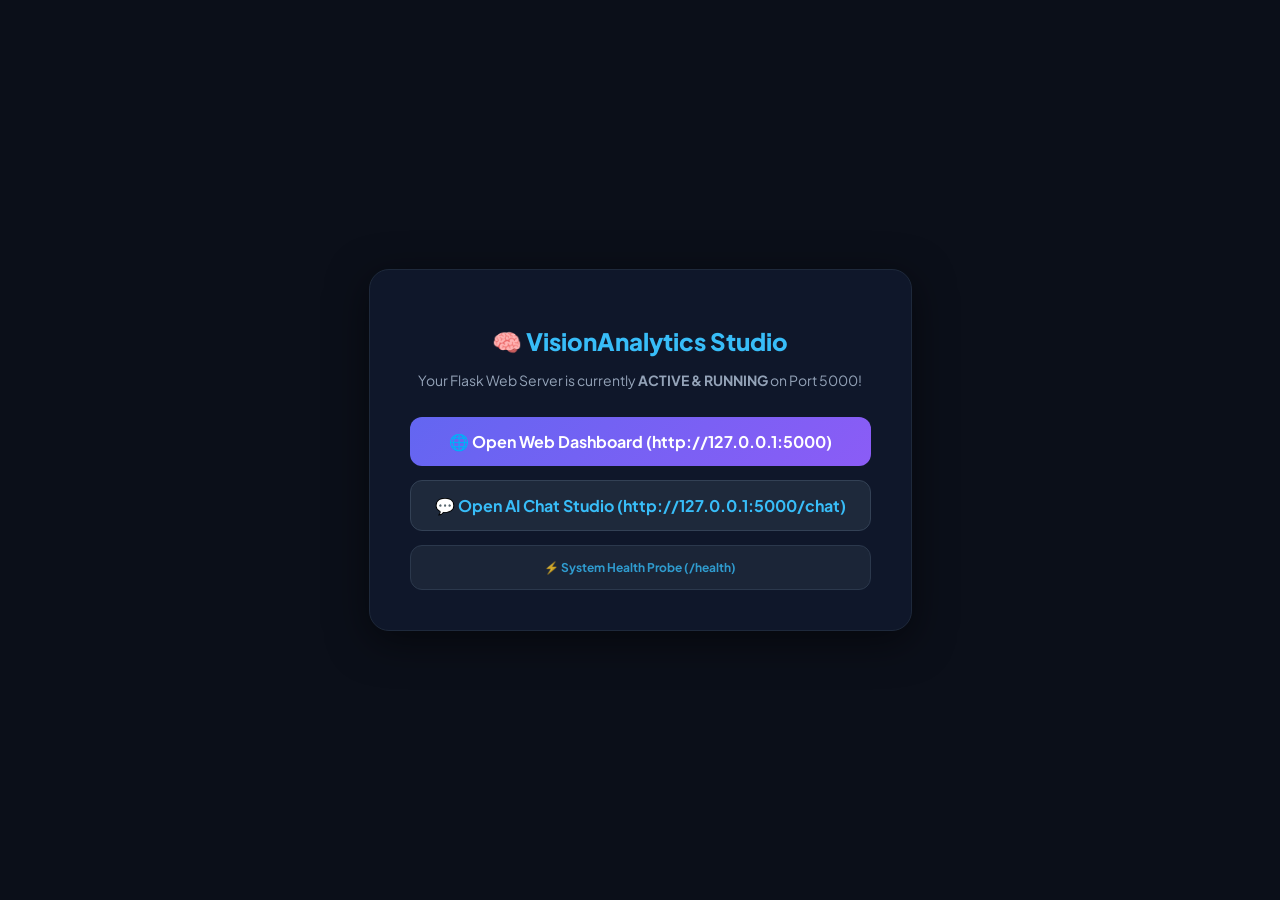
<file: Open_Dashboard.html>
<!DOCTYPE html>
<html lang="en">
<head>
    <meta charset="UTF-8">
    <title>AI Face Recognition & Business Analytics Studio</title>
    <link href="https://fonts.googleapis.com/css2?family=Plus+Jakarta+Sans:wght@400;600;800&display=swap" rel="stylesheet">
    <style>
        body {
            font-family: 'Plus Jakarta Sans', sans-serif;
            background-color: #0b0f19;
            color: #f8fafc;
            display: flex;
            align-items: center;
            justify-content: center;
            min-height: 100vh;
            margin: 0;
        }
        .card {
            background: #0f172a;
            border: 1px solid #1e293b;
            padding: 40px;
            border-radius: 20px;
            text-align: center;
            max-width: 500px;
            box-shadow: 0 10px 40px rgba(0,0,0,0.5);
        }
        h1 { font-size: 24px; font-weight: 800; margin-bottom: 8px; color: #38bdf8; }
        p { font-size: 14px; color: #94a3b8; margin-bottom: 28px; }
        .btn-group { display: flex; flex-direction: column; gap: 14px; }
        .btn {
            display: block;
            padding: 14px 24px;
            border-radius: 12px;
            font-weight: 700;
            text-decoration: none;
            transition: transform 0.2s;
        }
        .btn:hover { transform: translateY(-2px); }
        .btn-primary { background: linear-gradient(135deg, #6366f1, #8b5cf6); color: white; }
        .btn-secondary { background: #1e293b; border: 1px solid #334155; color: #38bdf8; }
    </style>
</head>
<body>
    <div class="card">
        <h1>🧠 VisionAnalytics Studio</h1>
        <p>Your Flask Web Server is currently <strong>ACTIVE & RUNNING</strong> on Port 5000!</p>
        <div class="btn-group">
            <a href="http://127.0.0.1:5000" class="btn btn-primary">🌐 Open Web Dashboard (http://127.0.0.1:5000)</a>
            <a href="http://127.0.0.1:5000/chat" class="btn btn-secondary">💬 Open AI Chat Studio (http://127.0.0.1:5000/chat)</a>
            <a href="http://127.0.0.1:5000/health" class="btn btn-secondary" style="font-size:12px; opacity:0.8;">⚡ System Health Probe (/health)</a>
        </div>
    </div>
</body>
</html>
</file>
